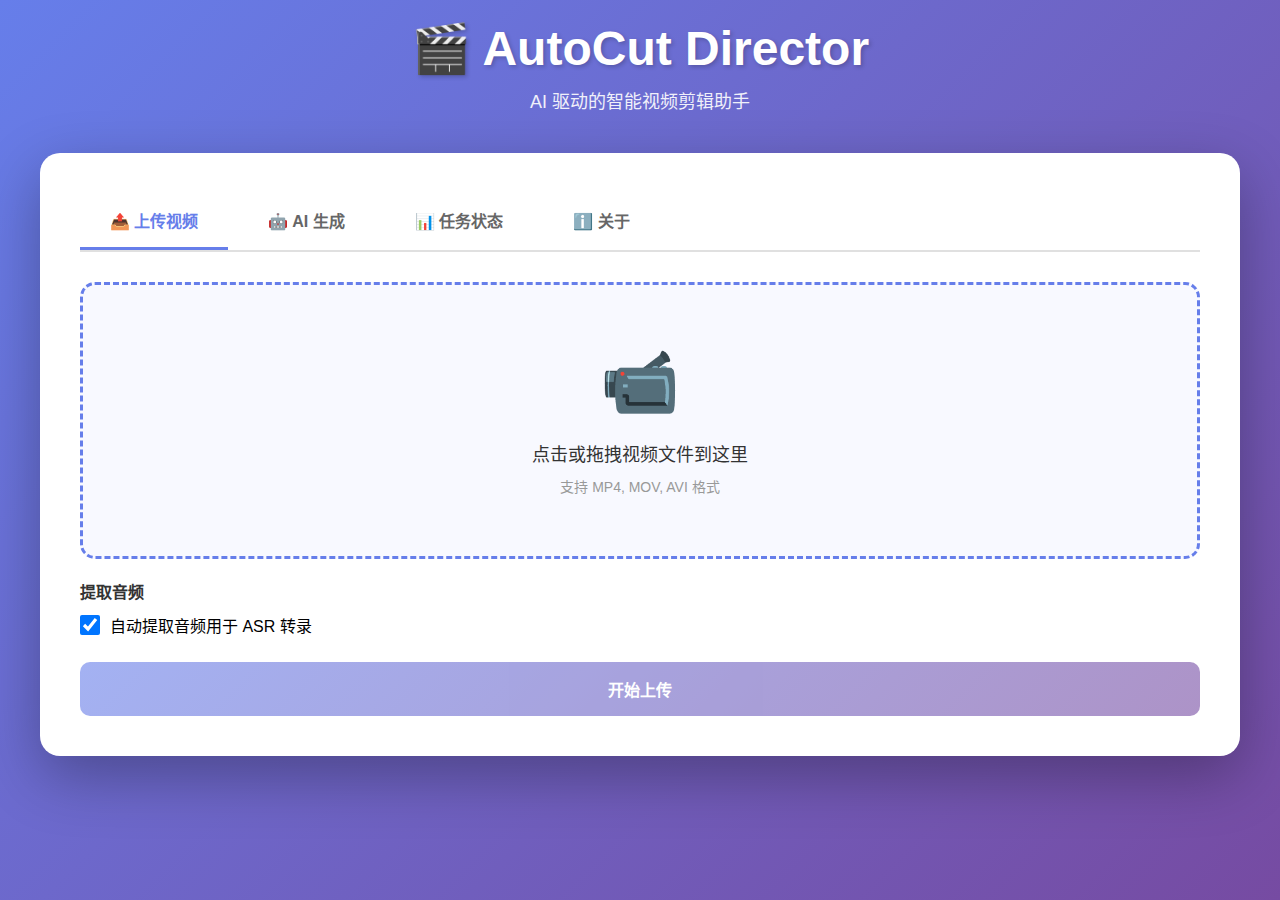
<file: app/static/index.html>
<!DOCTYPE html>
<html lang="zh-CN">
<head>
    <meta charset="UTF-8">
    <meta name="viewport" content="width=device-width, initial-scale=1.0">
    <title>AutoCut Director - AI 视频剪辑助手</title>
    <style>
        * {
            margin: 0;
            padding: 0;
            box-sizing: border-box;
        }

        body {
            font-family: -apple-system, BlinkMacSystemFont, 'Segoe UI', 'PingFang SC', 'Hiragino Sans GB', 'Microsoft YaHei', sans-serif;
            background: linear-gradient(135deg, #667eea 0%, #764ba2 100%);
            min-height: 100vh;
            padding: 20px;
        }

        .container {
            max-width: 1200px;
            margin: 0 auto;
        }

        .header {
            text-align: center;
            color: white;
            margin-bottom: 40px;
        }

        .header h1 {
            font-size: 48px;
            font-weight: 700;
            margin-bottom: 10px;
            text-shadow: 2px 2px 4px rgba(0,0,0,0.2);
        }

        .header p {
            font-size: 18px;
            opacity: 0.9;
        }

        .main-card {
            background: white;
            border-radius: 20px;
            padding: 40px;
            box-shadow: 0 20px 60px rgba(0,0,0,0.3);
        }

        .tabs {
            display: flex;
            gap: 10px;
            margin-bottom: 30px;
            border-bottom: 2px solid #e0e0e0;
        }

        .tab {
            padding: 15px 30px;
            background: none;
            border: none;
            font-size: 16px;
            font-weight: 600;
            color: #666;
            cursor: pointer;
            transition: all 0.3s;
            border-bottom: 3px solid transparent;
        }

        .tab:hover {
            color: #667eea;
        }

        .tab.active {
            color: #667eea;
            border-bottom-color: #667eea;
        }

        .tab-content {
            display: none;
        }

        .tab-content.active {
            display: block;
            animation: fadeIn 0.3s;
        }

        @keyframes fadeIn {
            from { opacity: 0; transform: translateY(10px); }
            to { opacity: 1; transform: translateY(0); }
        }

        .upload-area {
            border: 3px dashed #667eea;
            border-radius: 15px;
            padding: 60px 40px;
            text-align: center;
            background: #f8f9ff;
            cursor: pointer;
            transition: all 0.3s;
            margin-bottom: 20px;
        }

        .upload-area:hover {
            background: #f0f2ff;
            border-color: #5568d3;
        }

        .upload-area.dragover {
            background: #e8ebff;
            border-color: #4a5dc9;
        }

        .upload-icon {
            font-size: 64px;
            margin-bottom: 20px;
        }

        .upload-text {
            font-size: 18px;
            color: #333;
            margin-bottom: 10px;
        }

        .upload-hint {
            font-size: 14px;
            color: #999;
        }

        .file-info {
            background: #f5f5f5;
            padding: 15px;
            border-radius: 10px;
            margin-top: 15px;
            display: none;
        }

        .file-info.show {
            display: block;
        }

        .form-group {
            margin-bottom: 25px;
        }

        .form-label {
            display: block;
            font-size: 16px;
            font-weight: 600;
            color: #333;
            margin-bottom: 10px;
        }

        .form-input, .form-select, .form-textarea {
            width: 100%;
            padding: 15px;
            border: 2px solid #e0e0e0;
            border-radius: 10px;
            font-size: 16px;
            transition: all 0.3s;
        }

        .form-input:focus, .form-select:focus, .form-textarea:focus {
            outline: none;
            border-color: #667eea;
            box-shadow: 0 0 0 3px rgba(102, 126, 234, 0.1);
        }

        .form-textarea {
            resize: vertical;
            min-height: 100px;
        }

        .btn {
            padding: 15px 40px;
            border: none;
            border-radius: 10px;
            font-size: 16px;
            font-weight: 600;
            cursor: pointer;
            transition: all 0.3s;
        }

        .btn-primary {
            background: linear-gradient(135deg, #667eea 0%, #764ba2 100%);
            color: white;
            width: 100%;
        }

        .btn-primary:hover {
            transform: translateY(-2px);
            box-shadow: 0 10px 20px rgba(102, 126, 234, 0.3);
        }

        .btn-primary:disabled {
            opacity: 0.6;
            cursor: not-allowed;
            transform: none;
        }

        .progress-container {
            display: none;
            margin-top: 20px;
        }

        .progress-container.show {
            display: block;
        }

        .progress-bar {
            width: 100%;
            height: 8px;
            background: #e0e0e0;
            border-radius: 10px;
            overflow: hidden;
            margin-bottom: 10px;
        }

        .progress-fill {
            height: 100%;
            background: linear-gradient(90deg, #667eea 0%, #764ba2 100%);
            width: 0%;
            transition: width 0.3s;
        }

        .progress-text {
            text-align: center;
            color: #666;
            font-size: 14px;
        }

        .result-container {
            display: none;
            margin-top: 30px;
            padding: 30px;
            background: #f8f9ff;
            border-radius: 15px;
        }

        .result-container.show {
            display: block;
        }

        .result-title {
            font-size: 24px;
            font-weight: 700;
            color: #333;
            margin-bottom: 20px;
        }

        .result-item {
            background: white;
            padding: 20px;
            border-radius: 10px;
            margin-bottom: 15px;
            box-shadow: 0 2px 10px rgba(0,0,0,0.05);
        }

        .result-label {
            font-size: 14px;
            color: #999;
            margin-bottom: 5px;
        }

        .result-value {
            font-size: 16px;
            color: #333;
            font-weight: 600;
        }

        .code-block {
            background: #2d2d2d;
            color: #f8f8f2;
            padding: 20px;
            border-radius: 10px;
            overflow-x: auto;
            font-family: 'Courier New', monospace;
            font-size: 14px;
            line-height: 1.6;
        }

        .alert {
            padding: 15px 20px;
            border-radius: 10px;
            margin-bottom: 20px;
        }

        .alert-success {
            background: #d4edda;
            color: #155724;
            border: 1px solid #c3e6cb;
        }

        .alert-error {
            background: #f8d7da;
            color: #721c24;
            border: 1px solid #f5c6cb;
        }

        .alert-info {
            background: #d1ecf1;
            color: #0c5460;
            border: 1px solid #bee5eb;
        }

        .feature-grid {
            display: grid;
            grid-template-columns: repeat(auto-fit, minmax(250px, 1fr));
            gap: 20px;
            margin-top: 30px;
        }

        .feature-card {
            background: #f8f9ff;
            padding: 30px;
            border-radius: 15px;
            text-align: center;
            transition: all 0.3s;
        }

        .feature-card:hover {
            transform: translateY(-5px);
            box-shadow: 0 10px 30px rgba(102, 126, 234, 0.2);
        }

        .feature-icon {
            font-size: 48px;
            margin-bottom: 15px;
        }

        .feature-title {
            font-size: 18px;
            font-weight: 600;
            color: #333;
            margin-bottom: 10px;
        }

        .feature-desc {
            font-size: 14px;
            color: #666;
            line-height: 1.6;
        }

        .loading {
            display: inline-block;
            width: 20px;
            height: 20px;
            border: 3px solid rgba(255,255,255,.3);
            border-radius: 50%;
            border-top-color: #fff;
            animation: spin 1s ease-in-out infinite;
        }

        @keyframes spin {
            to { transform: rotate(360deg); }
        }

        .hidden {
            display: none !important;
        }
    </style>
</head>
<body>
    <div class="container">
        <div class="header">
            <h1>🎬 AutoCut Director</h1>
            <p>AI 驱动的智能视频剪辑助手</p>
        </div>

        <div class="main-card">
            <div class="tabs">
                <button class="tab active" onclick="switchTab('upload')">📤 上传视频</button>
                <button class="tab" onclick="switchTab('generate')">🤖 AI 生成</button>
                <button class="tab" onclick="switchTab('status')">📊 任务状态</button>
                <button class="tab" onclick="switchTab('about')">ℹ️ 关于</button>
            </div>

            <!-- 上传视频标签页 -->
            <div id="upload-tab" class="tab-content active">
                <div class="upload-area" id="uploadArea" onclick="document.getElementById('videoFile').click()">
                    <div class="upload-icon">📹</div>
                    <div class="upload-text">点击或拖拽视频文件到这里</div>
                    <div class="upload-hint">支持 MP4, MOV, AVI 格式</div>
                    <input type="file" id="videoFile" accept="video/*" style="display: none;" onchange="handleFileSelect(event)">
                </div>

                <div class="file-info" id="fileInfo">
                    <strong>已选择文件：</strong> <span id="fileName"></span>
                </div>

                <div class="form-group">
                    <label class="form-label">提取音频</label>
                    <label style="display: flex; align-items: center; gap: 10px;">
                        <input type="checkbox" id="extractAudio" checked style="width: 20px; height: 20px;">
                        <span>自动提取音频用于 ASR 转录</span>
                    </label>
                </div>

                <button class="btn btn-primary" onclick="uploadVideo()" id="uploadBtn" disabled>
                    开始上传
                </button>

                <div class="progress-container" id="uploadProgress">
                    <div class="progress-bar">
                        <div class="progress-fill" id="uploadProgressFill"></div>
                    </div>
                    <div class="progress-text" id="uploadProgressText">上传中...</div>
                </div>

                <div class="result-container" id="uploadResult">
                    <div class="result-title">✅ 上传成功</div>
                    <div class="result-item">
                        <div class="result-label">Job ID</div>
                        <div class="result-value" id="resultJobId"></div>
                    </div>
                    <div class="result-item">
                        <div class="result-label">视频路径</div>
                        <div class="result-value" id="resultVideoPath"></div>
                    </div>
                    <div class="result-item">
                        <div class="result-label">音频路径</div>
                        <div class="result-value" id="resultAudioPath"></div>
                    </div>
                    <div class="alert alert-info">
                        💡 下一步：在 DaVinci Resolve 中进行场景切点检测，然后导出 EDL 文件
                    </div>
                </div>
            </div>

            <!-- AI 生成标签页 -->
            <div id="generate-tab" class="tab-content">
                <div class="alert alert-info">
                    上传 scenes.json 和 transcript.json 文件，让 AI 生成剪辑脚本
                </div>

                <div class="form-group">
                    <label class="form-label">Scenes 文件 (scenes.v1.json)</label>
                    <input type="file" class="form-input" id="scenesFile" accept=".json">
                </div>

                <div class="form-group">
                    <label class="form-label">Transcript 文件 (transcript.v1.json)</label>
                    <input type="file" class="form-input" id="transcriptFile" accept=".json">
                </div>

                <div class="form-group">
                    <label class="form-label">剪辑风格</label>
                    <select class="form-select" id="styleSelect">
                        <option value="抖音爆款风格：节奏快、文字多、强调关键词">🔥 抖音爆款风格</option>
                        <option value="B站知识区风格：节奏适中、保留完整讲解、突出知识点">📚 B站知识区风格</option>
                        <option value="YouTube Vlog风格：自然流畅、保留情感、适度剪辑">🎥 YouTube Vlog风格</option>
                        <option value="快手热门风格：接地气、情感强、节奏紧凑">⚡ 快手热门风格</option>
                    </select>
                </div>

                <div class="form-group">
                    <label class="form-label">自定义风格描述（可选）</label>
                    <textarea class="form-textarea" id="customStyle" placeholder="例如：节奏快、文字多、强调关键词..."></textarea>
                </div>

                <button class="btn btn-primary" onclick="generateDSL()" id="generateBtn">
                    🤖 AI 生成剪辑脚本
                </button>

                <div class="progress-container" id="generateProgress">
                    <div class="progress-text">
                        <div class="loading"></div> AI 正在生成剪辑脚本...
                    </div>
                </div>

                <div class="result-container" id="generateResult">
                    <div class="result-title">✅ 生成成功</div>
                    <div class="result-item">
                        <div class="result-label">Timeline 片段数</div>
                        <div class="result-value" id="resultTimelineCount"></div>
                    </div>
                    <div class="result-item">
                        <div class="result-label">生成的 DSL</div>
                        <pre class="code-block" id="resultDSL"></pre>
                    </div>
                    <button class="btn btn-primary" onclick="downloadDSL()">
                        💾 下载 DSL 文件
                    </button>
                </div>
            </div>

            <!-- 任务状态标签页 -->
            <div id="status-tab" class="tab-content">
                <div class="form-group">
                    <label class="form-label">Job ID</label>
                    <input type="text" class="form-input" id="jobIdInput" placeholder="输入 Job ID 查询状态">
                </div>

                <button class="btn btn-primary" onclick="checkJobStatus()">
                    🔍 查询状态
                </button>

                <div class="result-container" id="statusResult">
                    <div class="result-title">📊 任务状态</div>
                    <div id="statusContent"></div>
                </div>
            </div>

            <!-- 关于标签页 -->
            <div id="about-tab" class="tab-content">
                <div class="result-title">🎬 AutoCut Director</div>
                <p style="font-size: 16px; line-height: 1.8; color: #666; margin-bottom: 30px;">
                    AutoCut Director 是一个 AI 驱动的智能视频剪辑助手，帮助你快速完成视频剪辑工作。
                </p>

                <div class="feature-grid">
                    <div class="feature-card">
                        <div class="feature-icon">🤖</div>
                        <div class="feature-title">AI 智能生成</div>
                        <div class="feature-desc">使用 DeepSeek AI 自动生成剪辑脚本</div>
                    </div>
                    <div class="feature-card">
                        <div class="feature-icon">🎵</div>
                        <div class="feature-title">BGM 智能选择</div>
                        <div class="feature-desc">根据视频内容自动选择合适的背景音乐</div>
                    </div>
                    <div class="feature-card">
                        <div class="feature-icon">📝</div>
                        <div class="feature-title">字幕自动生成</div>
                        <div class="feature-desc">使用 Whisper ASR 自动生成字幕</div>
                    </div>
                    <div class="feature-card">
                        <div class="feature-icon">⚡</div>
                        <div class="feature-title">快速剪辑</div>
                        <div class="feature-desc">与 DaVinci Resolve 无缝集成</div>
                    </div>
                </div>

                <div style="margin-top: 40px; padding: 30px; background: #f8f9ff; border-radius: 15px;">
                    <h3 style="margin-bottom: 15px;">📚 使用流程</h3>
                    <ol style="line-height: 2; color: #666;">
                        <li>上传视频文件，自动提取音频</li>
                        <li>在 DaVinci Resolve 中进行场景切点检测</li>
                        <li>导出 EDL 文件和 ASR 转录</li>
                        <li>使用 AI 生成剪辑脚本</li>
                        <li>在 Resolve 中执行剪辑</li>
                        <li>导出成片</li>
                    </ol>
                </div>

                <div style="margin-top: 20px; text-align: center; color: #999;">
                    <p>Version 1.3.0 | Powered by DeepSeek AI</p>
                    <p style="margin-top: 10px;">
                        <a href="/docs" target="_blank" style="color: #667eea; text-decoration: none;">📖 API 文档</a>
                    </p>
                </div>
            </div>
        </div>
    </div>

    <script>
        let selectedFile = null;
        let generatedDSL = null;

        function switchTab(tabName) {
            // 隐藏所有标签页
            document.querySelectorAll('.tab-content').forEach(tab => {
                tab.classList.remove('active');
            });
            document.querySelectorAll('.tab').forEach(tab => {
                tab.classList.remove('active');
            });

            // 显示选中的标签页
            document.getElementById(tabName + '-tab').classList.add('active');
            event.target.classList.add('active');
        }

        // 文件拖拽
        const uploadArea = document.getElementById('uploadArea');
        uploadArea.addEventListener('dragover', (e) => {
            e.preventDefault();
            uploadArea.classList.add('dragover');
        });
        uploadArea.addEventListener('dragleave', () => {
            uploadArea.classList.remove('dragover');
        });
        uploadArea.addEventListener('drop', (e) => {
            e.preventDefault();
            uploadArea.classList.remove('dragover');
            const files = e.dataTransfer.files;
            if (files.length > 0) {
                handleFile(files[0]);
            }
        });

        function handleFileSelect(event) {
            const file = event.target.files[0];
            if (file) {
                handleFile(file);
            }
        }

        function handleFile(file) {
            selectedFile = file;
            document.getElementById('fileName').textContent = file.name;
            document.getElementById('fileInfo').classList.add('show');
            document.getElementById('uploadBtn').disabled = false;
        }

        async function uploadVideo() {
            if (!selectedFile) return;

            const formData = new FormData();
            formData.append('video', selectedFile);
            formData.append('extract_audio', document.getElementById('extractAudio').checked);

            document.getElementById('uploadBtn').disabled = true;
            document.getElementById('uploadProgress').classList.add('show');

            try {
                const response = await fetch('/api/ingest/', {
                    method: 'POST',
                    body: formData
                });

                const result = await response.json();

                if (response.ok) {
                    document.getElementById('uploadProgress').classList.remove('show');
                    document.getElementById('uploadResult').classList.add('show');
                    document.getElementById('resultJobId').textContent = result.job_id;
                    document.getElementById('resultVideoPath').textContent = result.video_path;
                    document.getElementById('resultAudioPath').textContent = result.audio_path || '未提取';
                } else {
                    alert('上传失败：' + (result.detail || '未知错误'));
                    document.getElementById('uploadBtn').disabled = false;
                    document.getElementById('uploadProgress').classList.remove('show');
                }
            } catch (error) {
                alert('上传失败：' + error.message);
                document.getElementById('uploadBtn').disabled = false;
                document.getElementById('uploadProgress').classList.remove('show');
            }
        }

        async function generateDSL() {
            const scenesFile = document.getElementById('scenesFile').files[0];
            const transcriptFile = document.getElementById('transcriptFile').files[0];

            if (!scenesFile || !transcriptFile) {
                alert('请选择 scenes 和 transcript 文件');
                return;
            }

            const formData = new FormData();
            formData.append('scenes_file', scenesFile);
            formData.append('transcript_file', transcriptFile);

            const customStyle = document.getElementById('customStyle').value;
            const stylePrompt = customStyle || document.getElementById('styleSelect').value;
            formData.append('style_prompt', stylePrompt);

            document.getElementById('generateBtn').disabled = true;
            document.getElementById('generateProgress').classList.add('show');

            try {
                const response = await fetch('/api/llm/generate-dsl', {
                    method: 'POST',
                    body: formData
                });

                const result = await response.json();

                document.getElementById('generateProgress').classList.remove('show');

                if (response.ok) {
                    generatedDSL = result.dsl;
                    document.getElementById('generateResult').classList.add('show');
                    document.getElementById('resultTimelineCount').textContent = 
                        result.meta.timeline_items + ' 个片段';
                    document.getElementById('resultDSL').textContent = 
                        JSON.stringify(result.dsl, null, 2);
                } else {
                    alert('生成失败：' + (result.detail || result.error || '未知错误'));
                }
            } catch (error) {
                alert('生成失败：' + error.message);
            } finally {
                document.getElementById('generateBtn').disabled = false;
            }
        }

        function downloadDSL() {
            if (!generatedDSL) return;

            const blob = new Blob([JSON.stringify(generatedDSL, null, 2)], {
                type: 'application/json'
            });
            const url = URL.createObjectURL(blob);
            const a = document.createElement('a');
            a.href = url;
            a.download = 'editing_dsl.v1.json';
            a.click();
            URL.revokeObjectURL(url);
        }

        async function checkJobStatus() {
            const jobId = document.getElementById('jobIdInput').value.trim();
            if (!jobId) {
                alert('请输入 Job ID');
                return;
            }

            try {
                const response = await fetch(`/api/jobs/${jobId}`);
                const result = await response.json();

                if (response.ok) {
                    document.getElementById('statusResult').classList.add('show');
                    document.getElementById('statusContent').innerHTML = `
                        <div class="result-item">
                            <div class="result-label">状态</div>
                            <div class="result-value">${result.status || '未知'}</div>
                        </div>
                        <div class="result-item">
                            <div class="result-label">详细信息</div>
                            <pre class="code-block">${JSON.stringify(result, null, 2)}</pre>
                        </div>
                    `;
                } else {
                    alert('查询失败：' + (result.detail || '未知错误'));
                }
            } catch (error) {
                alert('查询失败：' + error.message);
            }
        }
    </script>
</body>
</html>
</file>
